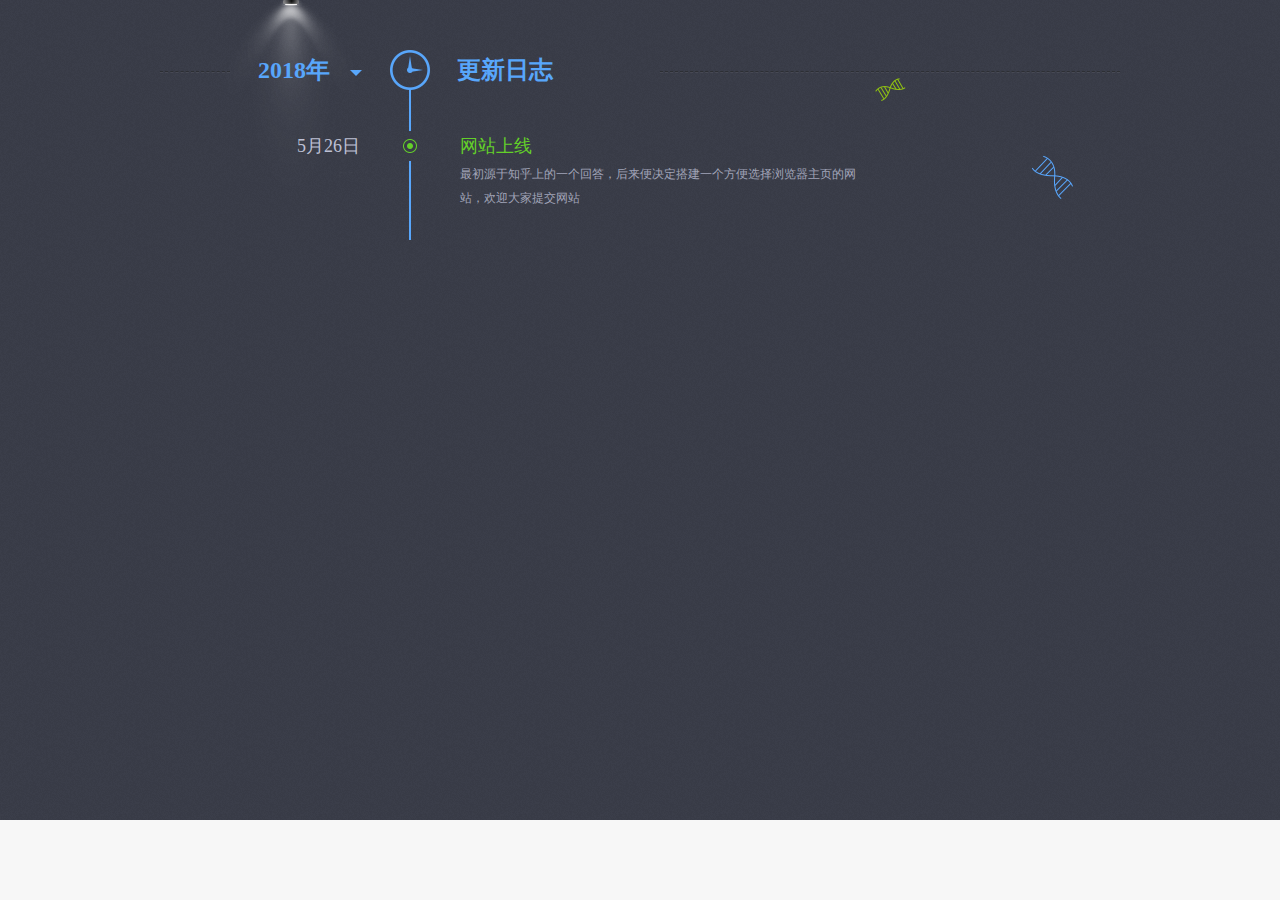
<file: date/index.html>
<!DOCTYPE html>
<html>
<head>
<meta http-equiv="Content-Type" content="text/html; charset=utf-8" />
<meta http-equiv="X-UA-Compatible" content="IE=edge" />
<title>关于选择主页</title>
<meta name="keywords" content="选择主页,更新日志"/>

<link href="style.css" rel="stylesheet" type="text/css" />
<link rel="icon" href="favicon.ico" type="image/x-icon" />
<link rel="shortcut icon" href="https://coding.net/u/hi_xk/p/selectnavi/git/raw/master/logo.ico" type="image/x-icon" />

</head>
<body>
<div class="content">
	<div class="wrapper">
		<div class="light"><i></i></div>
		<hr class="line-left">
		<hr class="line-right">
		<div class="main">
			<h1 class="title">更新日志</h1>		
			<div class="year">
				<h2><a href="#">2018年<i></i></a></h2>
				<div class="list">
					<ul>
						<li class="cls">
							<p class="date">5月26日</p>
							<p class="intro">网站上线</p>
							<p class="version">&nbsp;</p>
							<div class="more">
								<p>最初源于知乎上的一个回答，后来便决定搭建一个方便选择浏览器主页的网站，欢迎大家提交网站</p>
							</div>
						</li>
						<!--
						<li class="cls">
							<p class="date">1月19日</p>
							<p class="intro">AE博客 启用 百度MIP </p>
							<p class="version">&nbsp;</p>
							<div class="more">
								<p>机会总是给予先驱者，无视死亡率！</p>
							</div>
						</li>
						-->
					</ul>
				</div>
			</div>
												
		</div>
	</div>
</div>

<script type="text/javascript" src="http://apps.bdimg.com/libs/jquery/2.1.1/jquery.min.js"></script>
<script type="text/javascript">
$(".main .year .list").each(function(e, target){
	var $target=$(target),
	$ul = $target.find("ul");
	$target.height($ul.outerHeight()), $ul.css("position", "absolute");
}); 
$(".main .year>h2>a").click(function(e){
	e.preventDefault();
	$(this).parents(".year").toggleClass("close");
});
</script>
	
</body>
</html>
</file>
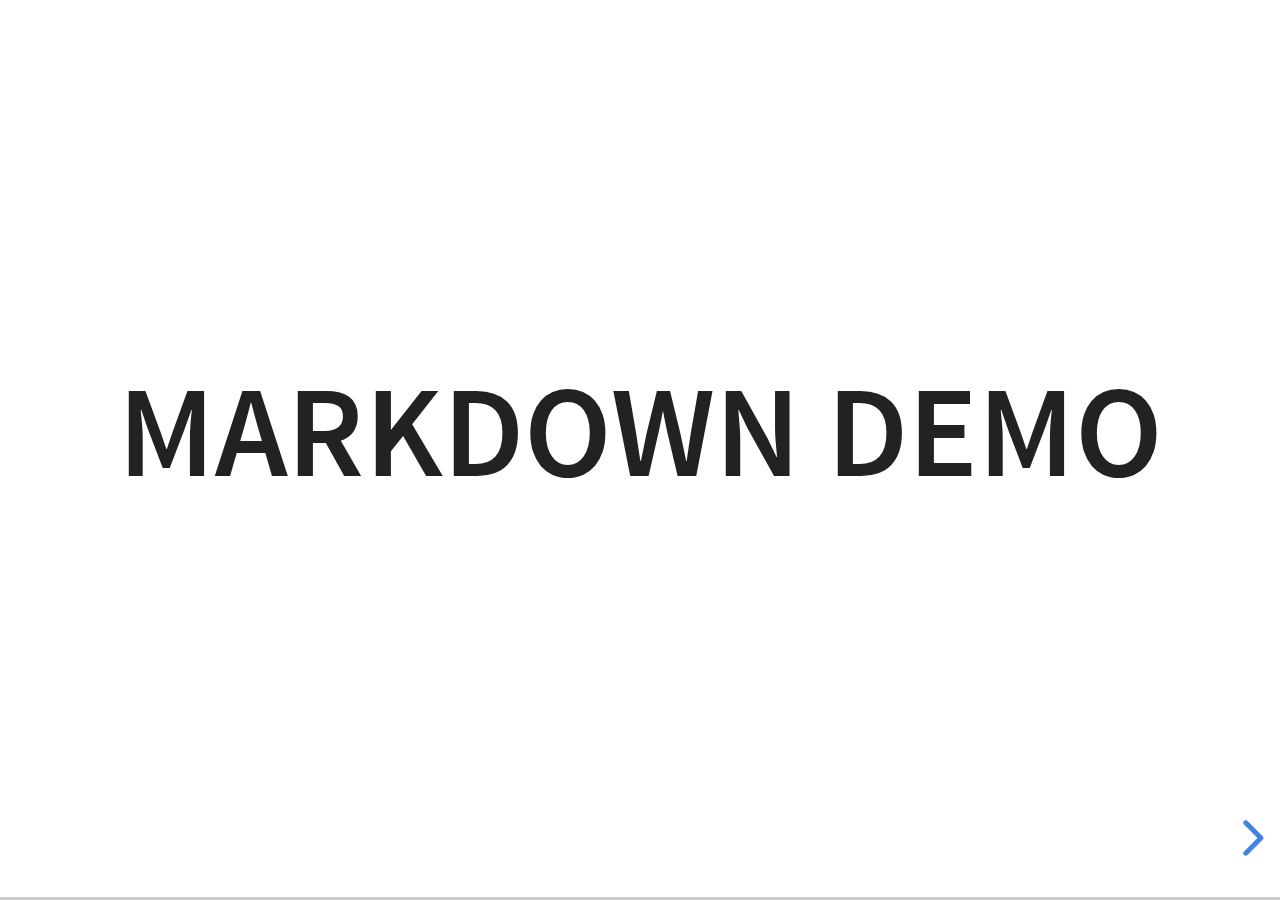
<file: plugin/markdown/example.html>
<!doctype html>
<html lang="en">

	<head>
		<meta charset="utf-8">

		<title>reveal.js - Markdown Demo</title>

		<link rel="stylesheet" href="../../css/reveal.css">
		<link rel="stylesheet" href="../../css/theme/white.css" id="theme">

        <link rel="stylesheet" href="../../lib/css/zenburn.css">
	</head>

	<body>

		<div class="reveal">

			<div class="slides">

                <!-- Use external markdown resource, separate slides by three newlines; vertical slides by two newlines -->
                <section data-markdown="example.md" data-separator="^\n\n\n" data-separator-vertical="^\n\n"></section>

                <!-- Slides are separated by three dashes (quick 'n dirty regular expression) -->
                <section data-markdown data-separator="---">
                    <script type="text/template">
                        ## Demo 1
                        Slide 1
                        ---
                        ## Demo 1
                        Slide 2
                        ---
                        ## Demo 1
                        Slide 3
                    </script>
                </section>

                <!-- Slides are separated by newline + three dashes + newline, vertical slides identical but two dashes -->
                <section data-markdown data-separator="^\n---\n$" data-separator-vertical="^\n--\n$">
                    <script type="text/template">
                        ## Demo 2
                        Slide 1.1

                        --

                        ## Demo 2
                        Slide 1.2

                        ---

                        ## Demo 2
                        Slide 2
                    </script>
                </section>

                <!-- No "extra" slides, since there are no separators defined (so they'll become horizontal rulers) -->
                <section data-markdown>
                    <script type="text/template">
                        A

                        ---

                        B

                        ---

                        C
                    </script>
                </section>

                <!-- Slide attributes -->
                <section data-markdown>
                    <script type="text/template">
                        <!-- .slide: data-background="#000000" -->
                        ## Slide attributes
                    </script>
                </section>

                <!-- Element attributes -->
                <section data-markdown>
                    <script type="text/template">
                        ## Element attributes
                        - Item 1 <!-- .element: class="fragment" data-fragment-index="2" -->
                        - Item 2 <!-- .element: class="fragment" data-fragment-index="1" -->
                    </script>
                </section>

                <!-- Code -->
                <section data-markdown>
                    <script type="text/template">
                        ```php
                        public function foo()
                        {
                            $foo = array(
                                'bar' => 'bar'
                            )
                        }
                        ```
                    </script>
                </section>

            </div>
		</div>

		<script src="../../lib/js/head.min.js"></script>
		<script src="../../js/reveal.js"></script>

		<script>

			Reveal.initialize({
				controls: true,
				progress: true,
				history: true,
				center: true,

				// Optional libraries used to extend on reveal.js
				dependencies: [
					{ src: '../../lib/js/classList.js', condition: function() { return !document.body.classList; } },
					{ src: 'marked.js', condition: function() { return !!document.querySelector( '[data-markdown]' ); } },
                    { src: 'markdown.js', condition: function() { return !!document.querySelector( '[data-markdown]' ); } },
                    { src: '../highlight/highlight.js', async: true, callback: function() { hljs.initHighlightingOnLoad(); } },
					{ src: '../notes/notes.js' }
				]
			});

		</script>

	</body>
</html>
</file>
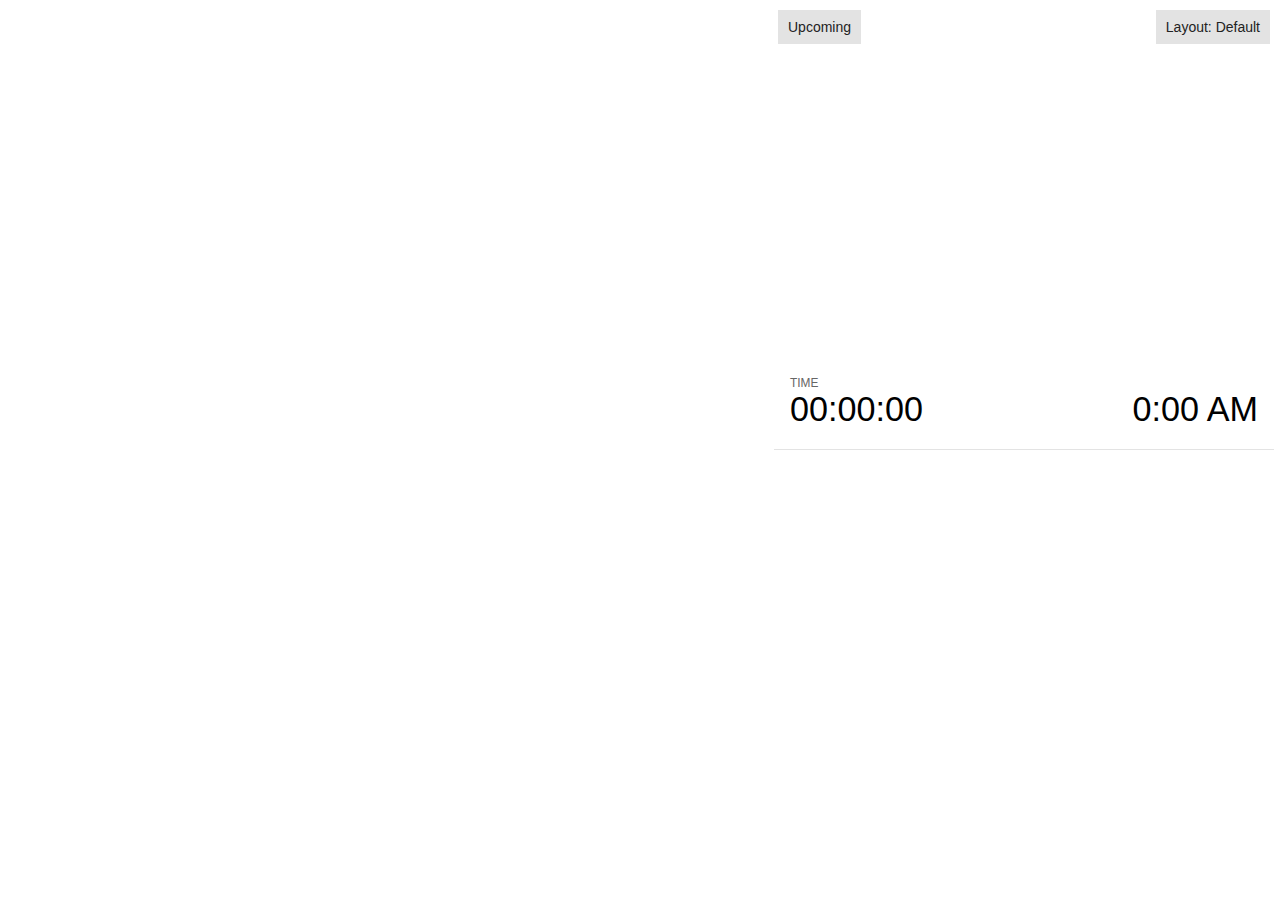
<file: plugin/notes/notes.html>
<!doctype html>
<html lang="en">
	<head>
		<meta charset="utf-8">

		<title>reveal.js - Slide Notes</title>

		<style>
			body {
				font-family: Helvetica;
				font-size: 18px;
			}

			#current-slide,
			#upcoming-slide,
			#speaker-controls {
				padding: 6px;
				box-sizing: border-box;
				-moz-box-sizing: border-box;
			}

			#current-slide iframe,
			#upcoming-slide iframe {
				width: 100%;
				height: 100%;
				border: 1px solid #ddd;
			}

			#current-slide .label,
			#upcoming-slide .label {
				position: absolute;
				top: 10px;
				left: 10px;
				z-index: 2;
			}

			.overlay-element {
				height: 34px;
				line-height: 34px;
				padding: 0 10px;
				text-shadow: none;
				background: rgba( 220, 220, 220, 0.8 );
				color: #222;
				font-size: 14px;
			}

			.overlay-element.interactive:hover {
				background: rgba( 220, 220, 220, 1 );
			}

			#current-slide {
				position: absolute;
				width: 60%;
				height: 100%;
				top: 0;
				left: 0;
				padding-right: 0;
			}

			#upcoming-slide {
				position: absolute;
				width: 40%;
				height: 40%;
				right: 0;
				top: 0;
			}

			/* Speaker controls */
			#speaker-controls {
				position: absolute;
				top: 40%;
				right: 0;
				width: 40%;
				height: 60%;
				overflow: auto;
				font-size: 18px;
			}

				.speaker-controls-time.hidden,
				.speaker-controls-notes.hidden {
					display: none;
				}

				.speaker-controls-time .label,
				.speaker-controls-pace .label,
				.speaker-controls-notes .label {
					text-transform: uppercase;
					font-weight: normal;
					font-size: 0.66em;
					color: #666;
					margin: 0;
				}

				.speaker-controls-time, .speaker-controls-pace {
					border-bottom: 1px solid rgba( 200, 200, 200, 0.5 );
					margin-bottom: 10px;
					padding: 10px 16px;
					padding-bottom: 20px;
					cursor: pointer;
				}

				.speaker-controls-time .reset-button {
					opacity: 0;
					float: right;
					color: #666;
					text-decoration: none;
				}
				.speaker-controls-time:hover .reset-button {
					opacity: 1;
				}

				.speaker-controls-time .timer,
				.speaker-controls-time .clock {
					width: 50%;
				}

				.speaker-controls-time .timer,
				.speaker-controls-time .clock,
				.speaker-controls-time .pacing .hours-value,
				.speaker-controls-time .pacing .minutes-value,
				.speaker-controls-time .pacing .seconds-value {
					font-size: 1.9em;
				}

				.speaker-controls-time .timer {
					float: left;
				}

				.speaker-controls-time .clock {
					float: right;
					text-align: right;
				}

				.speaker-controls-time span.mute {
					opacity: 0.3;
				}

				.speaker-controls-time .pacing-title {
					margin-top: 5px;
				}

				.speaker-controls-time .pacing.ahead {
					color: blue;
				}

				.speaker-controls-time .pacing.on-track {
					color: green;
				}

				.speaker-controls-time .pacing.behind {
					color: red;
				}

				.speaker-controls-notes {
					padding: 10px 16px;
				}

				.speaker-controls-notes .value {
					margin-top: 5px;
					line-height: 1.4;
					font-size: 1.2em;
				}

			/* Layout selector */
			#speaker-layout {
				position: absolute;
				top: 10px;
				right: 10px;
				color: #222;
				z-index: 10;
			}
				#speaker-layout select {
					position: absolute;
					width: 100%;
					height: 100%;
					top: 0;
					left: 0;
					border: 0;
					box-shadow: 0;
					cursor: pointer;
					opacity: 0;

					font-size: 1em;
					background-color: transparent;

					-moz-appearance: none;
					-webkit-appearance: none;
					-webkit-tap-highlight-color: rgba(0, 0, 0, 0);
				}

				#speaker-layout select:focus {
					outline: none;
					box-shadow: none;
				}

			.clear {
				clear: both;
			}

			/* Speaker layout: Wide */
			body[data-speaker-layout="wide"] #current-slide,
			body[data-speaker-layout="wide"] #upcoming-slide {
				width: 50%;
				height: 45%;
				padding: 6px;
			}

			body[data-speaker-layout="wide"] #current-slide {
				top: 0;
				left: 0;
			}

			body[data-speaker-layout="wide"] #upcoming-slide {
				top: 0;
				left: 50%;
			}

			body[data-speaker-layout="wide"] #speaker-controls {
				top: 45%;
				left: 0;
				width: 100%;
				height: 50%;
				font-size: 1.25em;
			}

			/* Speaker layout: Tall */
			body[data-speaker-layout="tall"] #current-slide,
			body[data-speaker-layout="tall"] #upcoming-slide {
				width: 45%;
				height: 50%;
				padding: 6px;
			}

			body[data-speaker-layout="tall"] #current-slide {
				top: 0;
				left: 0;
			}

			body[data-speaker-layout="tall"] #upcoming-slide {
				top: 50%;
				left: 0;
			}

			body[data-speaker-layout="tall"] #speaker-controls {
				padding-top: 40px;
				top: 0;
				left: 45%;
				width: 55%;
				height: 100%;
				font-size: 1.25em;
			}

			/* Speaker layout: Notes only */
			body[data-speaker-layout="notes-only"] #current-slide,
			body[data-speaker-layout="notes-only"] #upcoming-slide {
				display: none;
			}

			body[data-speaker-layout="notes-only"] #speaker-controls {
				padding-top: 40px;
				top: 0;
				left: 0;
				width: 100%;
				height: 100%;
				font-size: 1.25em;
			}

			@media screen and (max-width: 1080px) {
				body[data-speaker-layout="default"] #speaker-controls {
					font-size: 16px;
				}
			}

			@media screen and (max-width: 900px) {
				body[data-speaker-layout="default"] #speaker-controls {
					font-size: 14px;
				}
			}

			@media screen and (max-width: 800px) {
				body[data-speaker-layout="default"] #speaker-controls {
					font-size: 12px;
				}
			}

		</style>
	</head>

	<body>

		<div id="current-slide"></div>
		<div id="upcoming-slide"><span class="overlay-element label">Upcoming</span></div>
		<div id="speaker-controls">
			<div class="speaker-controls-time">
				<h4 class="label">Time <span class="reset-button">Click to Reset</span></h4>
				<div class="clock">
					<span class="clock-value">0:00 AM</span>
				</div>
				<div class="timer">
					<span class="hours-value">00</span><span class="minutes-value">:00</span><span class="seconds-value">:00</span>
				</div>
				<div class="clear"></div>

				<h4 class="label pacing-title" style="display: none">Pacing – Time to finish current slide</h4>
				<div class="pacing" style="display: none">
					<span class="hours-value">00</span><span class="minutes-value">:00</span><span class="seconds-value">:00</span>
				</div>
			</div>

			<div class="speaker-controls-notes hidden">
				<h4 class="label">Notes</h4>
				<div class="value"></div>
			</div>
		</div>
		<div id="speaker-layout" class="overlay-element interactive">
			<span class="speaker-layout-label"></span>
			<select class="speaker-layout-dropdown"></select>
		</div>

		<script src="../../plugin/markdown/marked.js"></script>
		<script>

			(function() {

				var notes,
					notesValue,
					currentState,
					currentSlide,
					upcomingSlide,
					layoutLabel,
					layoutDropdown,
					connected = false;

				var SPEAKER_LAYOUTS = {
					'default': 'Default',
					'wide': 'Wide',
					'tall': 'Tall',
					'notes-only': 'Notes only'
				};

				setupLayout();

				window.addEventListener( 'message', function( event ) {

					var data = JSON.parse( event.data );

					// The overview mode is only useful to the reveal.js instance
					// where navigation occurs so we don't sync it
					if( data.state ) delete data.state.overview;

					// Messages sent by the notes plugin inside of the main window
					if( data && data.namespace === 'reveal-notes' ) {
						if( data.type === 'connect' ) {
							handleConnectMessage( data );
						}
						else if( data.type === 'state' ) {
							handleStateMessage( data );
						}
					}
					// Messages sent by the reveal.js inside of the current slide preview
					else if( data && data.namespace === 'reveal' ) {
						if( /ready/.test( data.eventName ) ) {
							// Send a message back to notify that the handshake is complete
							window.opener.postMessage( JSON.stringify({ namespace: 'reveal-notes', type: 'connected'} ), '*' );
						}
						else if( /slidechanged|fragmentshown|fragmenthidden|paused|resumed/.test( data.eventName ) && currentState !== JSON.stringify( data.state ) ) {

							window.opener.postMessage( JSON.stringify({ method: 'setState', args: [ data.state ]} ), '*' );

						}
					}

				} );

				/**
				 * Called when the main window is trying to establish a
				 * connection.
				 */
				function handleConnectMessage( data ) {

					if( connected === false ) {
						connected = true;

						setupIframes( data );
						setupKeyboard();
						setupNotes();
						setupTimer();
					}

				}

				/**
				 * Called when the main window sends an updated state.
				 */
				function handleStateMessage( data ) {

					// Store the most recently set state to avoid circular loops
					// applying the same state
					currentState = JSON.stringify( data.state );

					// No need for updating the notes in case of fragment changes
					if ( data.notes ) {
						notes.classList.remove( 'hidden' );
						notesValue.style.whiteSpace = data.whitespace;
						if( data.markdown ) {
							notesValue.innerHTML = marked( data.notes );
						}
						else {
							notesValue.innerHTML = data.notes;
						}
					}
					else {
						notes.classList.add( 'hidden' );
					}

					// Update the note slides
					currentSlide.contentWindow.postMessage( JSON.stringify({ method: 'setState', args: [ data.state ] }), '*' );
					upcomingSlide.contentWindow.postMessage( JSON.stringify({ method: 'setState', args: [ data.state ] }), '*' );
					upcomingSlide.contentWindow.postMessage( JSON.stringify({ method: 'next' }), '*' );

				}

				// Limit to max one state update per X ms
				handleStateMessage = debounce( handleStateMessage, 200 );

				/**
				 * Forward keyboard events to the current slide window.
				 * This enables keyboard events to work even if focus
				 * isn't set on the current slide iframe.
				 */
				function setupKeyboard() {

					document.addEventListener( 'keydown', function( event ) {
						currentSlide.contentWindow.postMessage( JSON.stringify({ method: 'triggerKey', args: [ event.keyCode ] }), '*' );
					} );

				}

				/**
				 * Creates the preview iframes.
				 */
				function setupIframes( data ) {

					var params = [
						'receiver',
						'progress=false',
						'history=false',
						'transition=none',
						'autoSlide=0',
						'backgroundTransition=none'
					].join( '&' );

					var urlSeparator = /\?/.test(data.url) ? '&' : '?';
					var hash = '#/' + data.state.indexh + '/' + data.state.indexv;
					var currentURL = data.url + urlSeparator + params + '&postMessageEvents=true' + hash;
					var upcomingURL = data.url + urlSeparator + params + '&controls=false' + hash;

					currentSlide = document.createElement( 'iframe' );
					currentSlide.setAttribute( 'width', 1280 );
					currentSlide.setAttribute( 'height', 1024 );
					currentSlide.setAttribute( 'src', currentURL );
					document.querySelector( '#current-slide' ).appendChild( currentSlide );

					upcomingSlide = document.createElement( 'iframe' );
					upcomingSlide.setAttribute( 'width', 640 );
					upcomingSlide.setAttribute( 'height', 512 );
					upcomingSlide.setAttribute( 'src', upcomingURL );
					document.querySelector( '#upcoming-slide' ).appendChild( upcomingSlide );

				}

				/**
				 * Setup the notes UI.
				 */
				function setupNotes() {

					notes = document.querySelector( '.speaker-controls-notes' );
					notesValue = document.querySelector( '.speaker-controls-notes .value' );

				}

				function getTimings() {

					var slides = Reveal.getSlides();
					var defaultTiming = Reveal.getConfig().defaultTiming;
					if (defaultTiming == null) {
						return null;
					}
					var timings = [];
					for ( var i in slides ) {
						var slide = slides[i];
						var timing = defaultTiming;
						if( slide.hasAttribute( 'data-timing' )) {
							var t = slide.getAttribute( 'data-timing' );
							timing = parseInt(t);
							if( isNaN(timing) ) {
								console.warn("Could not parse timing '" + t + "' of slide " + i + "; using default of " + defaultTiming);
								timing = defaultTiming;
							}
						}
						timings.push(timing);
					}
					return timings;

				}

				/**
				 * Return the number of seconds allocated for presenting
				 * all slides up to and including this one.
				 */
				function getTimeAllocated(timings) {

					var slides = Reveal.getSlides();
					var allocated = 0;
					var currentSlide = Reveal.getSlidePastCount();
					for (var i in slides.slice(0, currentSlide + 1)) {
						allocated += timings[i];
					}
					return allocated;

				}

				/**
				 * Create the timer and clock and start updating them
				 * at an interval.
				 */
				function setupTimer() {

					var start = new Date(),
					timeEl = document.querySelector( '.speaker-controls-time' ),
					clockEl = timeEl.querySelector( '.clock-value' ),
					hoursEl = timeEl.querySelector( '.hours-value' ),
					minutesEl = timeEl.querySelector( '.minutes-value' ),
					secondsEl = timeEl.querySelector( '.seconds-value' ),
					pacingTitleEl = timeEl.querySelector( '.pacing-title' ),
					pacingEl = timeEl.querySelector( '.pacing' ),
					pacingHoursEl = pacingEl.querySelector( '.hours-value' ),
					pacingMinutesEl = pacingEl.querySelector( '.minutes-value' ),
					pacingSecondsEl = pacingEl.querySelector( '.seconds-value' );

					var timings = getTimings();
					if (timings !== null) {
						pacingTitleEl.style.removeProperty('display');
						pacingEl.style.removeProperty('display');
					}

					function _displayTime( hrEl, minEl, secEl, time) {

						var sign = Math.sign(time) == -1 ? "-" : "";
						time = Math.abs(Math.round(time / 1000));
						var seconds = time % 60;
						var minutes = Math.floor( time / 60 ) % 60 ;
						var hours = Math.floor( time / ( 60 * 60 )) ;
						hrEl.innerHTML = sign + zeroPadInteger( hours );
						if (hours == 0) {
							hrEl.classList.add( 'mute' );
						}
						else {
							hrEl.classList.remove( 'mute' );
						}
						minEl.innerHTML = ':' + zeroPadInteger( minutes );
						if (hours == 0 && minutes == 0) {
							minEl.classList.add( 'mute' );
						}
						else {
							minEl.classList.remove( 'mute' );
						}
						secEl.innerHTML = ':' + zeroPadInteger( seconds );
					}

					function _updateTimer() {

						var diff, hours, minutes, seconds,
						now = new Date();

						diff = now.getTime() - start.getTime();

						clockEl.innerHTML = now.toLocaleTimeString( 'en-US', { hour12: true, hour: '2-digit', minute:'2-digit' } );
						_displayTime( hoursEl, minutesEl, secondsEl, diff );
						if (timings !== null) {
							_updatePacing(diff);
						}

					}

					function _updatePacing(diff) {

						var slideEndTiming = getTimeAllocated(timings) * 1000;
						var currentSlide = Reveal.getSlidePastCount();
						var currentSlideTiming = timings[currentSlide] * 1000;
						var timeLeftCurrentSlide = slideEndTiming - diff;
						if (timeLeftCurrentSlide < 0) {
							pacingEl.className = 'pacing behind';
						}
						else if (timeLeftCurrentSlide < currentSlideTiming) {
							pacingEl.className = 'pacing on-track';
						}
						else {
							pacingEl.className = 'pacing ahead';
						}
						_displayTime( pacingHoursEl, pacingMinutesEl, pacingSecondsEl, timeLeftCurrentSlide );

					}

					// Update once directly
					_updateTimer();

					// Then update every second
					setInterval( _updateTimer, 1000 );

					function _resetTimer() {

						if (timings == null) {
							start = new Date();
						}
						else {
							// Reset timer to beginning of current slide
							var slideEndTiming = getTimeAllocated(timings) * 1000;
							var currentSlide = Reveal.getSlidePastCount();
							var currentSlideTiming = timings[currentSlide] * 1000;
							var previousSlidesTiming = slideEndTiming - currentSlideTiming;
							var now = new Date();
							start = new Date(now.getTime() - previousSlidesTiming);
						}
						_updateTimer();

					}

					timeEl.addEventListener( 'click', function() {
						_resetTimer();
						return false;
					} );

				}

				/**
				 * Sets up the speaker view layout and layout selector.
				 */
				function setupLayout() {

					layoutDropdown = document.querySelector( '.speaker-layout-dropdown' );
					layoutLabel = document.querySelector( '.speaker-layout-label' );

					// Render the list of available layouts
					for( var id in SPEAKER_LAYOUTS ) {
						var option = document.createElement( 'option' );
						option.setAttribute( 'value', id );
						option.textContent = SPEAKER_LAYOUTS[ id ];
						layoutDropdown.appendChild( option );
					}

					// Monitor the dropdown for changes
					layoutDropdown.addEventListener( 'change', function( event ) {

						setLayout( layoutDropdown.value );

					}, false );

					// Restore any currently persisted layout
					setLayout( getLayout() );

				}

				/**
				 * Sets a new speaker view layout. The layout is persisted
				 * in local storage.
				 */
				function setLayout( value ) {

					var title = SPEAKER_LAYOUTS[ value ];

					layoutLabel.innerHTML = 'Layout' + ( title ? ( ': ' + title ) : '' );
					layoutDropdown.value = value;

					document.body.setAttribute( 'data-speaker-layout', value );

					// Persist locally
					if( supportsLocalStorage() ) {
						window.localStorage.setItem( 'reveal-speaker-layout', value );
					}

				}

				/**
				 * Returns the ID of the most recently set speaker layout
				 * or our default layout if none has been set.
				 */
				function getLayout() {

					if( supportsLocalStorage() ) {
						var layout = window.localStorage.getItem( 'reveal-speaker-layout' );
						if( layout ) {
							return layout;
						}
					}

					// Default to the first record in the layouts hash
					for( var id in SPEAKER_LAYOUTS ) {
						return id;
					}

				}

				function supportsLocalStorage() {

					try {
						localStorage.setItem('test', 'test');
						localStorage.removeItem('test');
						return true;
					}
					catch( e ) {
						return false;
					}

				}

				function zeroPadInteger( num ) {

					var str = '00' + parseInt( num );
					return str.substring( str.length - 2 );

				}

				/**
				 * Limits the frequency at which a function can be called.
				 */
				function debounce( fn, ms ) {

					var lastTime = 0,
						timeout;

					return function() {

						var args = arguments;
						var context = this;

						clearTimeout( timeout );

						var timeSinceLastCall = Date.now() - lastTime;
						if( timeSinceLastCall > ms ) {
							fn.apply( context, args );
							lastTime = Date.now();
						}
						else {
							timeout = setTimeout( function() {
								fn.apply( context, args );
								lastTime = Date.now();
							}, ms - timeSinceLastCall );
						}

					}

				}

			})();

		</script>
	</body>
</html>
</file>
<file: date/style.css>
@charset "utf-8";
body{margin:0;font:12px/180% "微软雅黑","宋体";}
html,body{-webkit-text-size-adjust:none;background:#f7f7f7;}
div,form,input,textarea,p,ul,li,dl,dt,dd,h1,table,h2{padding:0;margin:0;}
li{list-style-type:none;}
ol,ul{list-style:none;}
input{vertical-align:middle;font-size:100%;}
img{vertical-align:top;border:0;}
em,i{font-style:normal;}
ul, li{list-style:none;}
a{text-decoration:none;}

hr{height:0;border-left:none;border-right:0;border-top:1px dashed #2d2f34;border-bottom:1px dashed #474954;}
a{color:#666;text-decoration:none;}
a:hover{color:#F60;text-decoration:underline;}
.clearfix{*zoom:1;}
.clearfix:before,.clearfix:after{display:table;content:"";}
.clearfix:after{clear:both;}

/* content */
.content{position:relative;width:1000px;margin:0 auto;}
.content{padding:50px 0;min-height:720px;background:#3a3c48 url("images/content-bg.png");width:100%;}
.content .wrapper{position:relative;background:url("images/release-bg.png") no-repeat right top;width:960px;margin:0 auto;}
.content .light{position:absolute;left:55px;top:-50px;width:152px;height:191px;background:url("images/light-top.png") no-repeat top center;}
.content .light i{position:absolute;width:100%;height:100%;top:0;background:url("images/light.png") no-repeat top center;}
.content .line-left{position:absolute;left:0;top:15px;width:70px;}
.content .line-right{position:absolute;right:0;top:15px;width:460px;}
.content .main{background:url("images/line-bg.png") repeat-y 249px 0;}
.content .main .title{position:absolute;line-height:40px;padding-left:67px;left:230px;top:0;color:#58a6fb;font-size:24px;background:url("images/clock.png") no-repeat left top;}
.content .main .year{position:relative;z-index:100;}
.content .main .year h2{height:40px;width:170px;padding-right:30px;font-size:24px;line-height:40px;text-align:right;}
.content .main .year h2 a{color:#58a6fb;}
.content .main .year h2 i{display:block;position:relative;height:0;width:0;left:190px;top:-20px;border-width:6px;border-style:solid;border-color:#59a7fb transparent transparent transparent;-webkit-transition:.5s;-moz-transition:.5s;-ms-transition:.5s;-o-transition:.5s;transition:.5s;-webkit-transform-origin:6px 3px;-moz-transform-origin:6px 3px;-ms-transform-origin:6px 3px;-o-transform-origin:6px 3px;transform-origin:6px 3px}
.content .main .year .list{margin:10px 0;position:relative;overflow:hidden;-webkit-transition:height 1s cubic-bezier(0.025,0.025,0.000,1.115),opacity 1s;-moz-transition:height 1s cubic-bezier(0.025,0.025,0.000,1.115),opacity 1s;-ms-transition:height 1s cubic-bezier(0.025,0.025,0.000,1.115),opacity 1s;-o-transition:height 1s cubic-bezier(0.025,0.025,0.000,1.115),opacity 1s;transition:height 1s cubic-bezier(0.025,0.025,0.000,1.115),opacity 1s}
.content .main .year .list ul{bottom:0;}
.content .main .year .list ul li{background:url("images/circle.png") no-repeat 235px 31px;padding:30px 0;color:#a1a4b8;}
.content .main .year .list ul li.highlight{background-image:url("images/circle-h.png");}
.cls{zoom:1;}
.cls:after{content:".";display:block;height:0;clear:both;visibility:hidden;}
.content .main .year .list ul li.highlight .date, .content .main .year .list ul li.highlight .intro{color:#ec6a13;}
.content .main .year .list ul li .date,.content .main .year .list ul li .version{float:left;display:block;clear:left;width:200px;line-height:24px;text-align:right}
.content .main .year .list ul li .date{font-size:18px;line-height:32px;color:#bec1d5}
.content .main .year .list ul li .intro, .content .main .year .list ul li .more{float:left;display:block;width:400px;margin-left:100px;line-height:24px;}
.content .main .year .list ul li .intro{font-size:18px;line-height:32px;color:#63d029;}
.content .wrapper:first-child .main .year.close h2 i{transform:rotate(-90deg);-webkit-transform:rotate(-90deg);-moz-transform:rotate(-90deg);-ms-transform:rotate(-90deg);-o-transform:rotate(-90deg)}
.content .wrapper:first-child .main .year.close .list{opacity:0;height:0!important;}
</file>
<file: css/theme/white.css>
/**
 * White theme for reveal.js. This is the opposite of the 'black' theme.
 *
 * By Hakim El Hattab, http://hakim.se
 */
@import url(../../lib/font/source-sans-pro/source-sans-pro.css);
section.has-dark-background, section.has-dark-background h1, section.has-dark-background h2, section.has-dark-background h3, section.has-dark-background h4, section.has-dark-background h5, section.has-dark-background h6 {
  color: #fff; }

/*********************************************
 * GLOBAL STYLES
 *********************************************/
body {
  background: #fff;
  background-color: #fff; }

.reveal {
  font-family: "Source Sans Pro", Helvetica, sans-serif;
  font-size: 42px;
  font-weight: normal;
  color: #222; }

::selection {
  color: #fff;
  background: #98bdef;
  text-shadow: none; }

::-moz-selection {
  color: #fff;
  background: #98bdef;
  text-shadow: none; }

.reveal .slides > section,
.reveal .slides > section > section {
  line-height: 1.3;
  font-weight: inherit; }

/*********************************************
 * HEADERS
 *********************************************/
.reveal h1,
.reveal h2,
.reveal h3,
.reveal h4,
.reveal h5,
.reveal h6 {
  margin: 0 0 20px 0;
  color: #222;
  font-family: "Source Sans Pro", Helvetica, sans-serif;
  font-weight: 600;
  line-height: 1.2;
  letter-spacing: normal;
  text-transform: uppercase;
  text-shadow: none;
  word-wrap: break-word; }

.reveal h1 {
  font-size: 2.5em; }

.reveal h2 {
  font-size: 1.6em; }

.reveal h3 {
  font-size: 1.3em; }

.reveal h4 {
  font-size: 1em; }

.reveal h1 {
  text-shadow: none; }

/*********************************************
 * OTHER
 *********************************************/
.reveal p {
  margin: 20px 0;
  line-height: 1.3; }

/* Ensure certain elements are never larger than the slide itself */
.reveal img,
.reveal video,
.reveal iframe {
  max-width: 95%;
  max-height: 95%; }

.reveal strong,
.reveal b {
  font-weight: bold; }

.reveal em {
  font-style: italic; }

.reveal ol,
.reveal dl,
.reveal ul {
  display: inline-block;
  text-align: left;
  margin: 0 0 0 1em; }

.reveal ol {
  list-style-type: decimal; }

.reveal ul {
  list-style-type: disc; }

.reveal ul ul {
  list-style-type: square; }

.reveal ul ul ul {
  list-style-type: circle; }

.reveal ul ul,
.reveal ul ol,
.reveal ol ol,
.reveal ol ul {
  display: block;
  margin-left: 40px; }

.reveal dt {
  font-weight: bold; }

.reveal dd {
  margin-left: 40px; }

.reveal blockquote {
  display: block;
  position: relative;
  width: 70%;
  margin: 20px auto;
  padding: 5px;
  font-style: italic;
  background: rgba(255, 255, 255, 0.05);
  box-shadow: 0px 0px 2px rgba(0, 0, 0, 0.2); }

.reveal blockquote p:first-child,
.reveal blockquote p:last-child {
  display: inline-block; }

.reveal q {
  font-style: italic; }

.reveal pre {
  display: block;
  position: relative;
  width: 90%;
  margin: 20px auto;
  text-align: left;
  font-size: 0.55em;
  font-family: monospace;
  line-height: 1.2em;
  word-wrap: break-word;
  box-shadow: 0px 0px 6px rgba(0, 0, 0, 0.3); }

.reveal code {
  font-family: monospace;
  text-transform: none; }

.reveal pre code {
  display: block;
  padding: 5px;
  overflow: auto;
  max-height: 400px;
  word-wrap: normal; }

.reveal table {
  margin: auto;
  border-collapse: collapse;
  border-spacing: 0; }

.reveal table th {
  font-weight: bold; }

.reveal table th,
.reveal table td {
  text-align: left;
  padding: 0.2em 0.5em 0.2em 0.5em;
  border-bottom: 1px solid; }

.reveal table th[align="center"],
.reveal table td[align="center"] {
  text-align: center; }

.reveal table th[align="right"],
.reveal table td[align="right"] {
  text-align: right; }

.reveal table tbody tr:last-child th,
.reveal table tbody tr:last-child td {
  border-bottom: none; }

.reveal sup {
  vertical-align: super; }

.reveal sub {
  vertical-align: sub; }

.reveal small {
  display: inline-block;
  font-size: 0.6em;
  line-height: 1.2em;
  vertical-align: top; }

.reveal small * {
  vertical-align: top; }

/*********************************************
 * LINKS
 *********************************************/
.reveal a {
  color: #2a76dd;
  text-decoration: none;
  -webkit-transition: color .15s ease;
  -moz-transition: color .15s ease;
  transition: color .15s ease; }

.reveal a:hover {
  color: #6ca0e8;
  text-shadow: none;
  border: none; }

.reveal .roll span:after {
  color: #fff;
  background: #1a53a1; }

/*********************************************
 * IMAGES
 *********************************************/
.reveal section img {
  margin: 15px 0px;
  background: rgba(255, 255, 255, 0.12);
  border: 4px solid #222;
  box-shadow: 0 0 10px rgba(0, 0, 0, 0.15); }

.reveal section img.plain {
  border: 0;
  box-shadow: none; }

.reveal a img {
  -webkit-transition: all .15s linear;
  -moz-transition: all .15s linear;
  transition: all .15s linear; }

.reveal a:hover img {
  background: rgba(255, 255, 255, 0.2);
  border-color: #2a76dd;
  box-shadow: 0 0 20px rgba(0, 0, 0, 0.55); }

/*********************************************
 * NAVIGATION CONTROLS
 *********************************************/
.reveal .controls {
  color: #2a76dd; }

/*********************************************
 * PROGRESS BAR
 *********************************************/
.reveal .progress {
  background: rgba(0, 0, 0, 0.2);
  color: #2a76dd; }

.reveal .progress span {
  -webkit-transition: width 800ms cubic-bezier(0.26, 0.86, 0.44, 0.985);
  -moz-transition: width 800ms cubic-bezier(0.26, 0.86, 0.44, 0.985);
  transition: width 800ms cubic-bezier(0.26, 0.86, 0.44, 0.985); }
</file>
<file: lib/css/zenburn.css>
/*

Zenburn style from voldmar.ru (c) Vladimir Epifanov <voldmar@voldmar.ru>
based on dark.css by Ivan Sagalaev

*/

.hljs {
  display: block;
  overflow-x: auto;
  padding: 0.5em;
  background: #3f3f3f;
  color: #dcdcdc;
}

.hljs-keyword,
.hljs-selector-tag,
.hljs-tag {
  color: #e3ceab;
}

.hljs-template-tag {
  color: #dcdcdc;
}

.hljs-number {
  color: #8cd0d3;
}

.hljs-variable,
.hljs-template-variable,
.hljs-attribute {
  color: #efdcbc;
}

.hljs-literal {
  color: #efefaf;
}

.hljs-subst {
  color: #8f8f8f;
}

.hljs-title,
.hljs-name,
.hljs-selector-id,
.hljs-selector-class,
.hljs-section,
.hljs-type {
  color: #efef8f;
}

.hljs-symbol,
.hljs-bullet,
.hljs-link {
  color: #dca3a3;
}

.hljs-deletion,
.hljs-string,
.hljs-built_in,
.hljs-builtin-name {
  color: #cc9393;
}

.hljs-addition,
.hljs-comment,
.hljs-quote,
.hljs-meta {
  color: #7f9f7f;
}


.hljs-emphasis {
  font-style: italic;
}

.hljs-strong {
  font-weight: bold;
}
</file>
